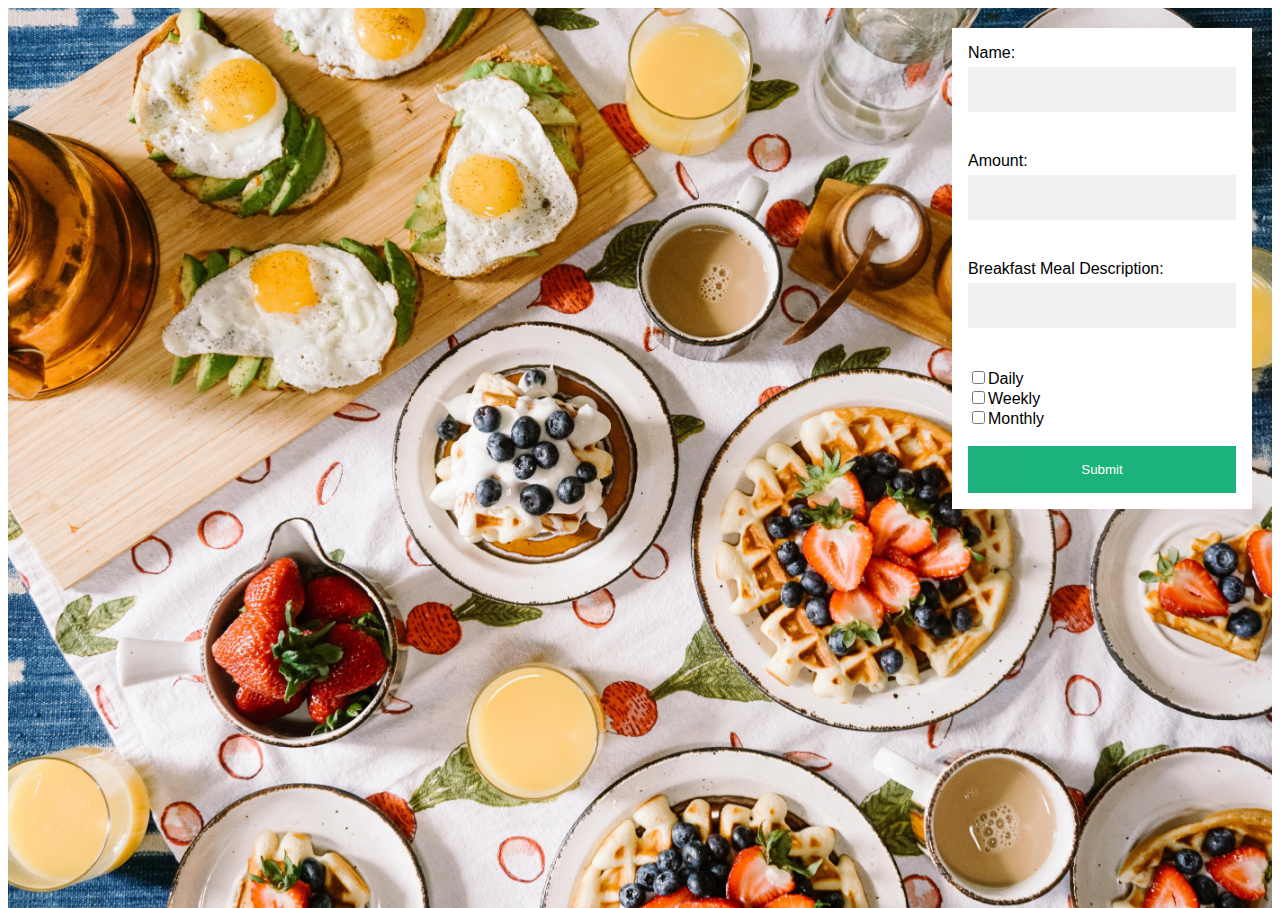
<file: index.html>
<!DOCTYPE html>
<html lang="en">
  <head>
    <meta charset="UTF-8" />
    <meta http-equiv="X-UA-Compatible" content="IE=edge" />
    <meta name="viewport" content="width=device-width, initial-scale=1.0" />
    <link rel="stylesheet" href="style.css" />
    <title>Payment form</title>
  </head>
  <body>
    <div class="bg-img">
      <form id="paymentForm" class="container">
        Name: <input type="text" id="name" /><br /><br />
        Amount: <input type="number" id="price" /><br /><br />
         Breakfast Meal Description: <input type="text" id="description" /><br /><br />
        <input type="checkbox" id="daily" value="daily" />Daily<br />
        <input type="checkbox" id="weekly" value="weekly" />Weekly<br />
        <input
          type="checkbox"
          id="monthly"
          value="monthly"
        />Monthly<br /><br />
        <input
          type="button"
          value="Submit"
          class="btn"
          onclick="createForm()"
        />
      </form>
    </div>
  </body>
</html>
<script src="script.js"></script>
</file>
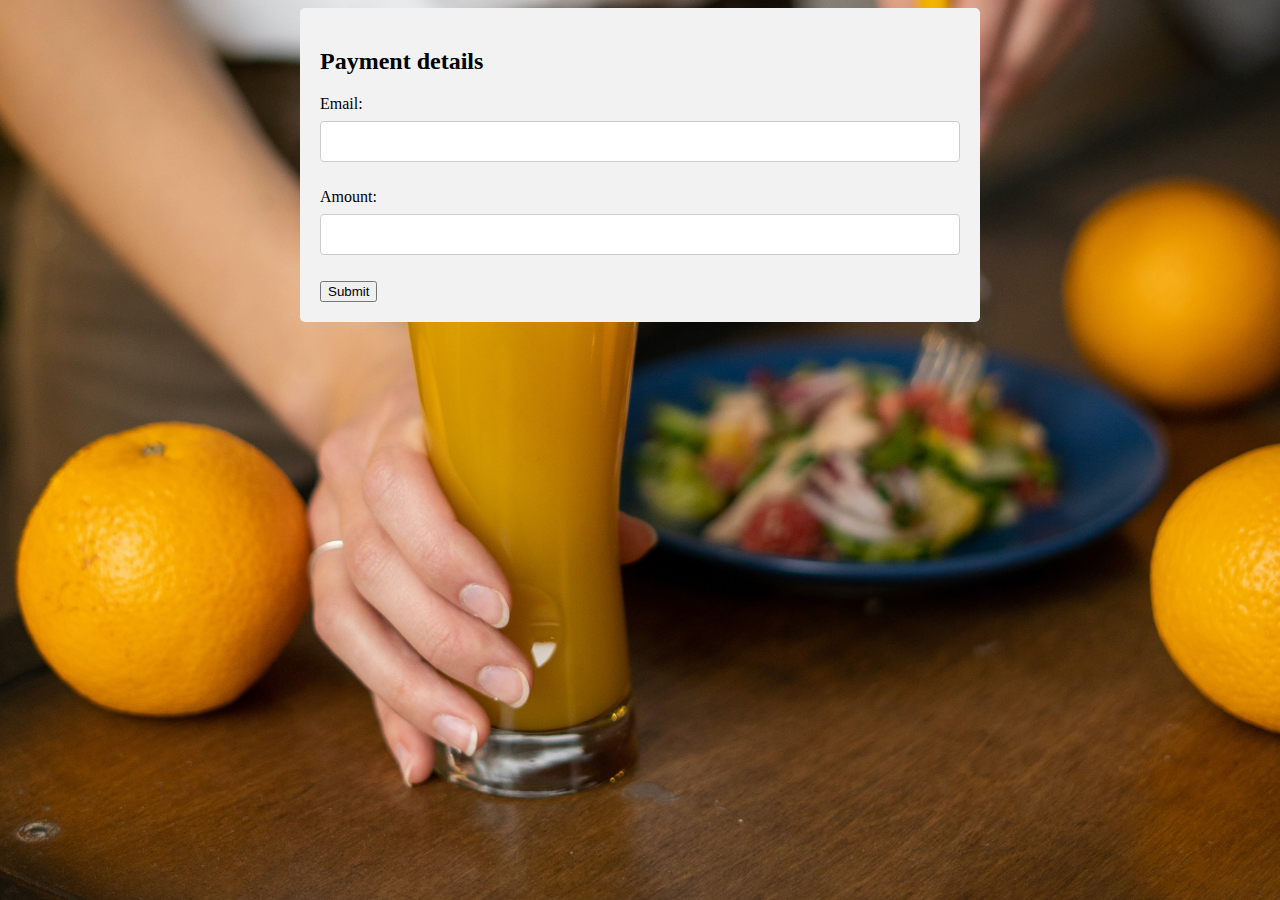
<file: payment.html>
<!DOCTYPE html>
<html>
  <style>
    body {
      background-image: url("/images/breakfast.jpg"); /* The image used */
      height: 500px; /* You must set a specified height */
      background-position: center; /* Center the image */
      background-repeat: no-repeat; /* Do not repeat the image */
      background-size: cover; /* Resize the background image to cover the entire container */
    }
    input[type="text"],
    select {
      width: 100%;
      padding: 12px 20px;
      margin: 8px 0;
      display: inline-block;
      border: 1px solid #ccc;
      border-radius: 4px;
      box-sizing: border-box;
    }

    input[type="submit"] {
      width: 100%;
      background-color: #4caf50;
      color: white;
      padding: 14px 20px;
      margin: 8px 0;
      border: none;
      border-radius: 4px;
      cursor: pointer;
    }

    input[type="button"]:hover {
      background-color: #45a049;
    }

    .div {
      border-radius: 5px;
      background-color: #f2f2f2;
      padding: 20px;
      width: 50vw;
      margin: 0 auto;
      height: auto;
    }
  </style>
  <body style="height: 50vh" ;>
    <div class="div" ;>
      <form>
        <h2>Payment details</h2>
        Email: <input type="text" id="email" required /><br /><br />
        Amount: <input type="text" id="amount" required /><br /><br />
        <input
          type="button"
          id="payButton"
          value="Submit"
          onclick="submitForm()"
        />
      </form>
    </div>
  </body>
</html>
<script src="script.js"></script>
</file>
<file: style.css>
body, html {
    height: 100vh;
    font-family: Arial, Helvetica, sans-serif;
   
  }
  
  * {
    box-sizing: border-box;
  }
  
  .bg-img {
    /* The image used */
    background-image: url("images/foodImage.jpg");
  
    min-height: 100vh;
  
    /* Center and scale the image nicely */
    background-position: center;
    background-repeat: no-repeat;
    background-size: cover;
    position: relative;
  }
  
  /* Add styles to the form container */
  .container {
    position: absolute;
    right: 0;
    margin: 20px;
    max-width: 300px;
    padding: 16px;
    background-color: white;
  }
  
  /* Full-width input fields */
  input[type=text], input[type=number] {
    width: 100%;
    padding: 15px;
    margin: 5px 0 22px 0;
    border: none;
    background: #f1f1f1;
  }
  
  input[type=text]:focus, input[type=number]:focus {
    background-color: #ddd;
    outline: none;
  }
  
  /* Set a style for the submit button */
  .btn {
    background-color: #04AA6D;
    color: white;
    padding: 16px 20px;
    border: none;
    cursor: pointer;
    width: 100%;
    opacity: 0.9;
  }
  
  .btn:hover {
    opacity: 1;
  }
</file>
